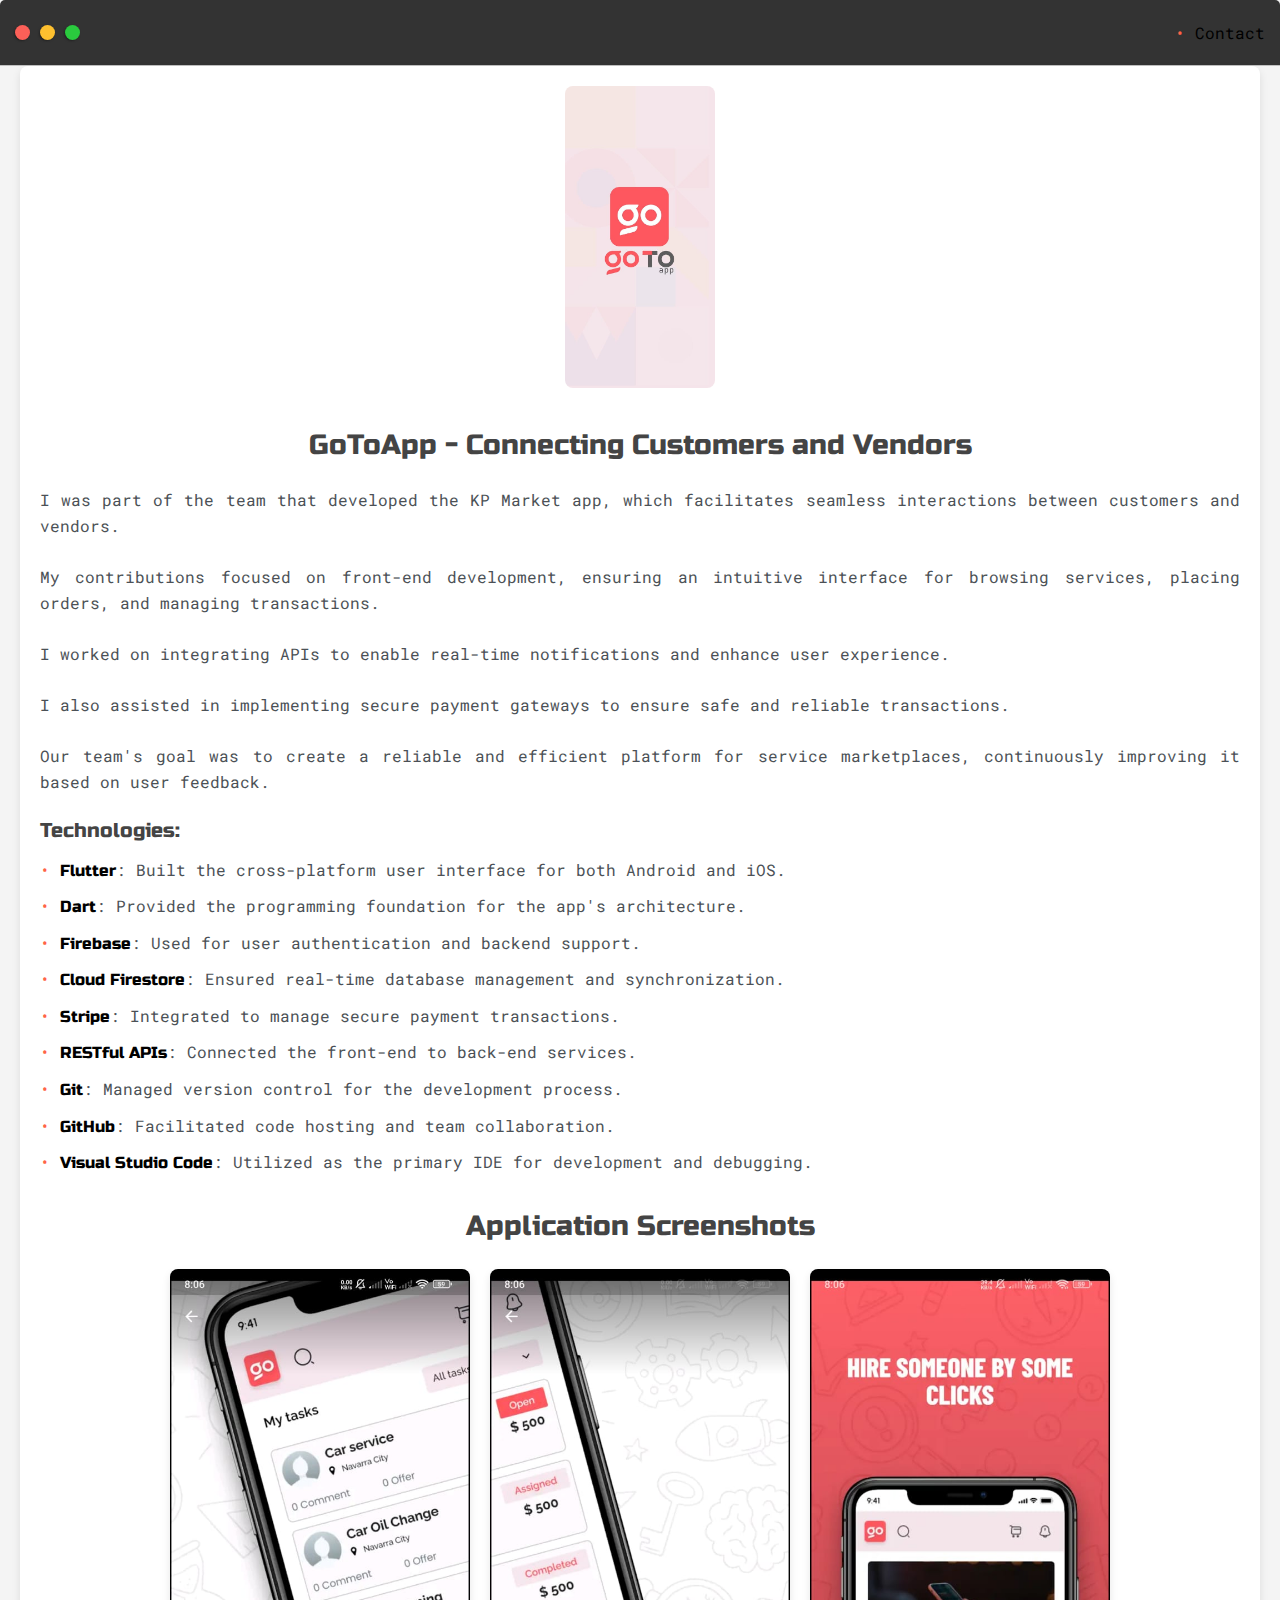
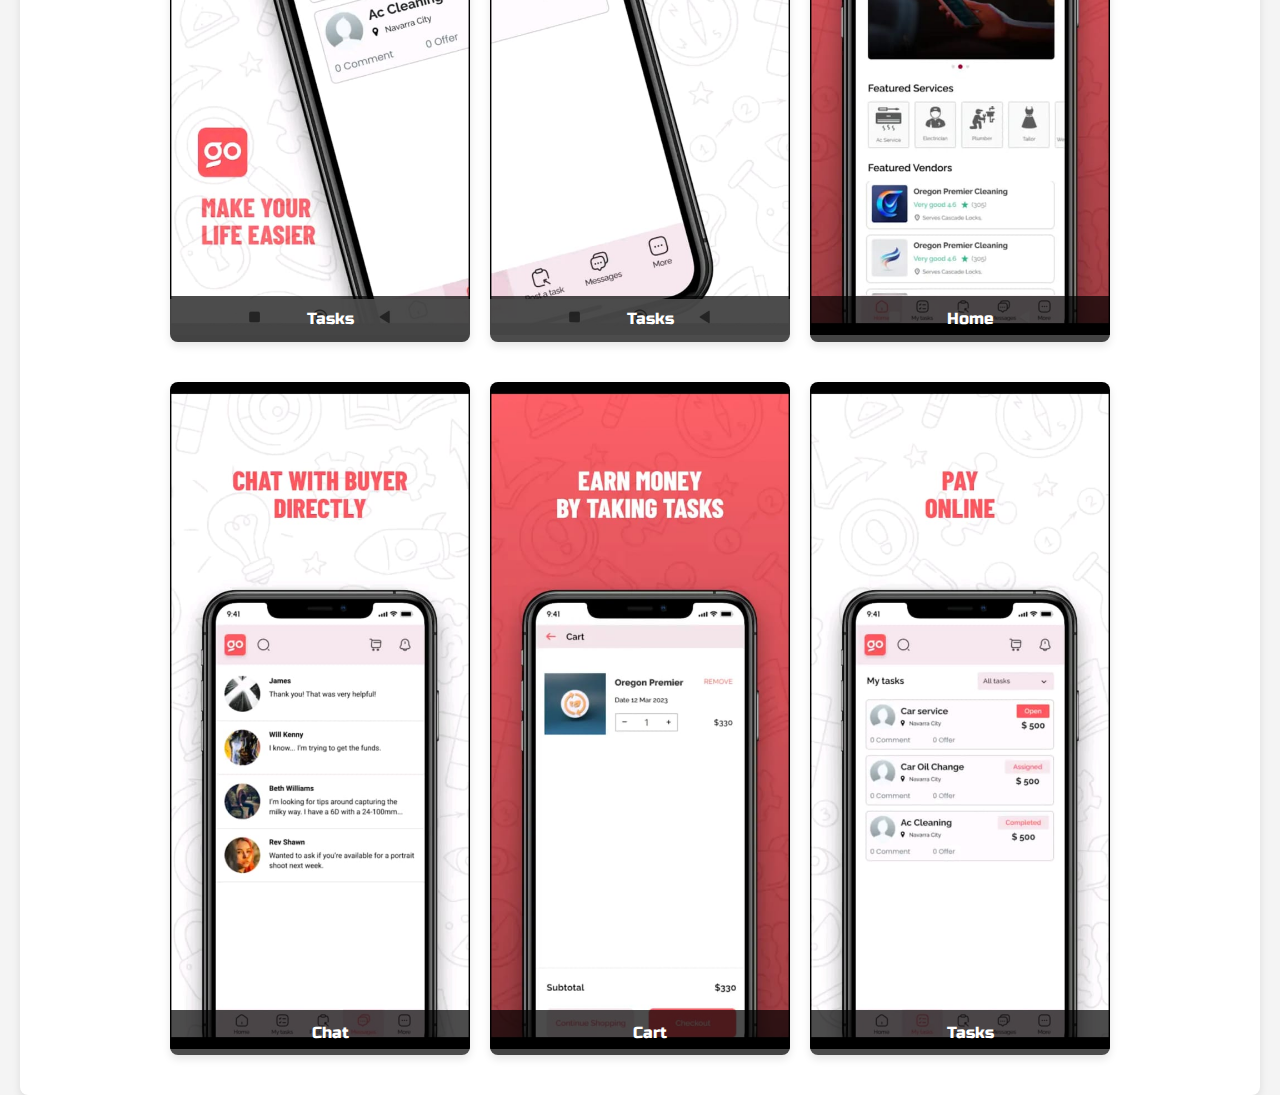
<file: gotoapp.html>
<!DOCTYPE html>
<html>
<head>
    <title>GoToApp</title>

    <meta name="viewport" content="width=device-width, initial-scale=1, maximum-scale=1, minimum-scale=1" />

    <link href="https://fonts.googleapis.com/css2?family=Russo+One&display=swap" rel="stylesheet">
    <link href="https://fonts.googleapis.com/css2?family=Roboto+Mono:wght@500&display=swap" rel="stylesheet">
    <link rel="stylesheet" type="text/css" href="default.css">

    <style type="text/css">
        body {
            font-family: 'Roboto Mono', monospace;
            margin: 0;
            padding: 0;
            background-color: #f4f4f4;
            color: #333;
            line-height: 1.6;
        }

        .nav-wrapper {
            background-color: #333;
            color: #fff;
            padding: 10px 0;
            text-align: center;
        }

        .nav-wrapper a {
            color: #fff;
            text-decoration: none;
        }

        #navigation {
            list-style-type: none;
            padding: 0;
            margin: 0;
            display: inline-block;
        }

        #navigation li {
            display: inline;
            margin: 0 15px;
        }

        .main-container {
            padding: 20px;
            max-width: 1200px;
            margin: 0 auto;
            background-color: #ffffff;
            border-radius: 8px;
            box-shadow: 0 4px 8px rgba(0, 0, 0, 0.1);
        }

        .img-container {
            text-align: center;
            margin-bottom: 20px;
        }

        .img-container img {
            width: 150px; /* Adjust the size of the logo */
            height: auto;
            border-radius: 8px;
        }

        .gallery {
            display: flex;
            flex-wrap: wrap;
            gap: 20px;
            justify-content: center;
        }

        .gallery-item {
            background-color: #fff;
            border-radius: 8px;
            overflow: hidden;
            box-shadow: 0 4px 8px rgba(0, 0, 0, 0.1);
            width: calc(50% - 20px);
            max-width: 300px;
            position: relative;
            margin-bottom: 20px;
            transition: transform 0.2s ease-in-out;
        }

        .gallery-item img {
            width: 100%;
            height: auto;
        }

        .gallery-item h5 {
            position: absolute;
            bottom: 0;
            left: 0;
            width: 100%;
            background: rgba(0, 0, 0, 0.7);
            color: #fff;
            padding: 10px;
            font-size: 16px;
            text-align: center;
            margin: 0;
        }

        .gallery-item:hover {
            transform: scale(1.05);
            box-shadow: 0 6px 12px rgba(0, 0, 0, 0.2);
        }

        @media (max-width: 768px) {
            .gallery-item {
                width: 100%;
            }
        }

        /* Additional styling for improved layout */
        .gallery-item:nth-child(odd) {
            background-color: #e0e0e0;
        }

        /* Typography improvements */
        h3 {
            font-family: 'Russo One', sans-serif;
            color: #444;
            text-align: center;
            margin-bottom: 20px;
        }

        h5 {
            font-family: 'Russo One', sans-serif;
            color: #444;
            margin: 10px 0;
        }

        p {
            font-size: 16px;
            margin-bottom: 20px;
            text-align: justify;
        }

        ul {
            margin: 0;
            padding: 0;
            list-style-type: none;
        }

        ul li {
            margin-bottom: 10px;
            padding-left: 20px;
            position: relative;
            font-size: 16px;
        }

        ul li:before {
            content: '•';
            position: absolute;
            left: 0;
            color: #ff6347;
        }

    </style>

</head>
<body>
    <div class="nav-wrapper">
        <a href="index.html">
            <div class="dots-wrapper">
                <div id="dot-1" class="browser-dot"></div>
                <div id="dot-2" class="browser-dot"></div>
                <div id="dot-3" class="browser-dot"></div>
            </div>
        </a>

        <ul id="navigation">
            <li><a href="index.html#contact">Contact</a></li>
        </ul>
    </div>

    <div class="main-container">
        <div class="img-container">
            <img src="images/gotoapp/0.jpg" alt="GoToApp Logo">
        </div>

        <h3>GoToApp - Connecting Customers and Vendors</h3>

        <p>I was part of the team that developed the KP Market app, which facilitates seamless interactions between customers and vendors.
            <br><br>
            My contributions focused on front-end development, ensuring an intuitive interface for browsing services, placing orders, and managing transactions.
            <br><br>
            I worked on integrating APIs to enable real-time notifications and enhance user experience.
            <br><br>
            I also assisted in implementing secure payment gateways to ensure safe and reliable transactions.
            <br><br>
            Our team's goal was to create a reliable and efficient platform for service marketplaces, continuously improving it based on user feedback.</p>

        <h5>Technologies:</h5>
        <ul>
            <li><strong>Flutter</strong>: Built the cross-platform user interface for both Android and iOS.</li>
            <li><strong>Dart</strong>: Provided the programming foundation for the app's architecture.</li>
            <li><strong>Firebase</strong>: Used for user authentication and backend support.</li>
            <li><strong>Cloud Firestore</strong>: Ensured real-time database management and synchronization.</li>
            <li><strong>Stripe</strong>: Integrated to manage secure payment transactions.</li>
            <li><strong>RESTful APIs</strong>: Connected the front-end to back-end services.</li>
            <li><strong>Git</strong>: Managed version control for the development process.</li>
            <li><strong>GitHub</strong>: Facilitated code hosting and team collaboration.</li>
            <li><strong>Visual Studio Code</strong>: Utilized as the primary IDE for development and debugging.</li>
        </ul>

        <h3>Application Screenshots</h3>
        <div class="gallery">
            <div class="gallery-item">
                <img src="images/gotoapp/1.jpg" alt="Tasks">
                <h5>Tasks</h5>
            </div>
            <div class="gallery-item">
                <img src="images/gotoapp/2.jpg" alt="Tasks">
                <h5>Tasks</h5>
            </div>
            <div class="gallery-item">
                <img src="images/gotoapp/3.jpg" alt="Home">
                <h5>Home</h5>
            </div>
            <div class="gallery-item">
                <img src="images/gotoapp/4.jpg" alt="Chat">
                <h5>Chat</h5>
            </div>
            <div class="gallery-item">
                <img src="images/gotoapp/5.jpg" alt="Cart">
                <h5>Cart</h5>
            </div>
            <div class="gallery-item">
                <img src="images/gotoapp/6.jpg" alt="Tasks">
                <h5>Tasks</h5>
            </div>
        </div>
    </div>
</body>
</html>
</file>
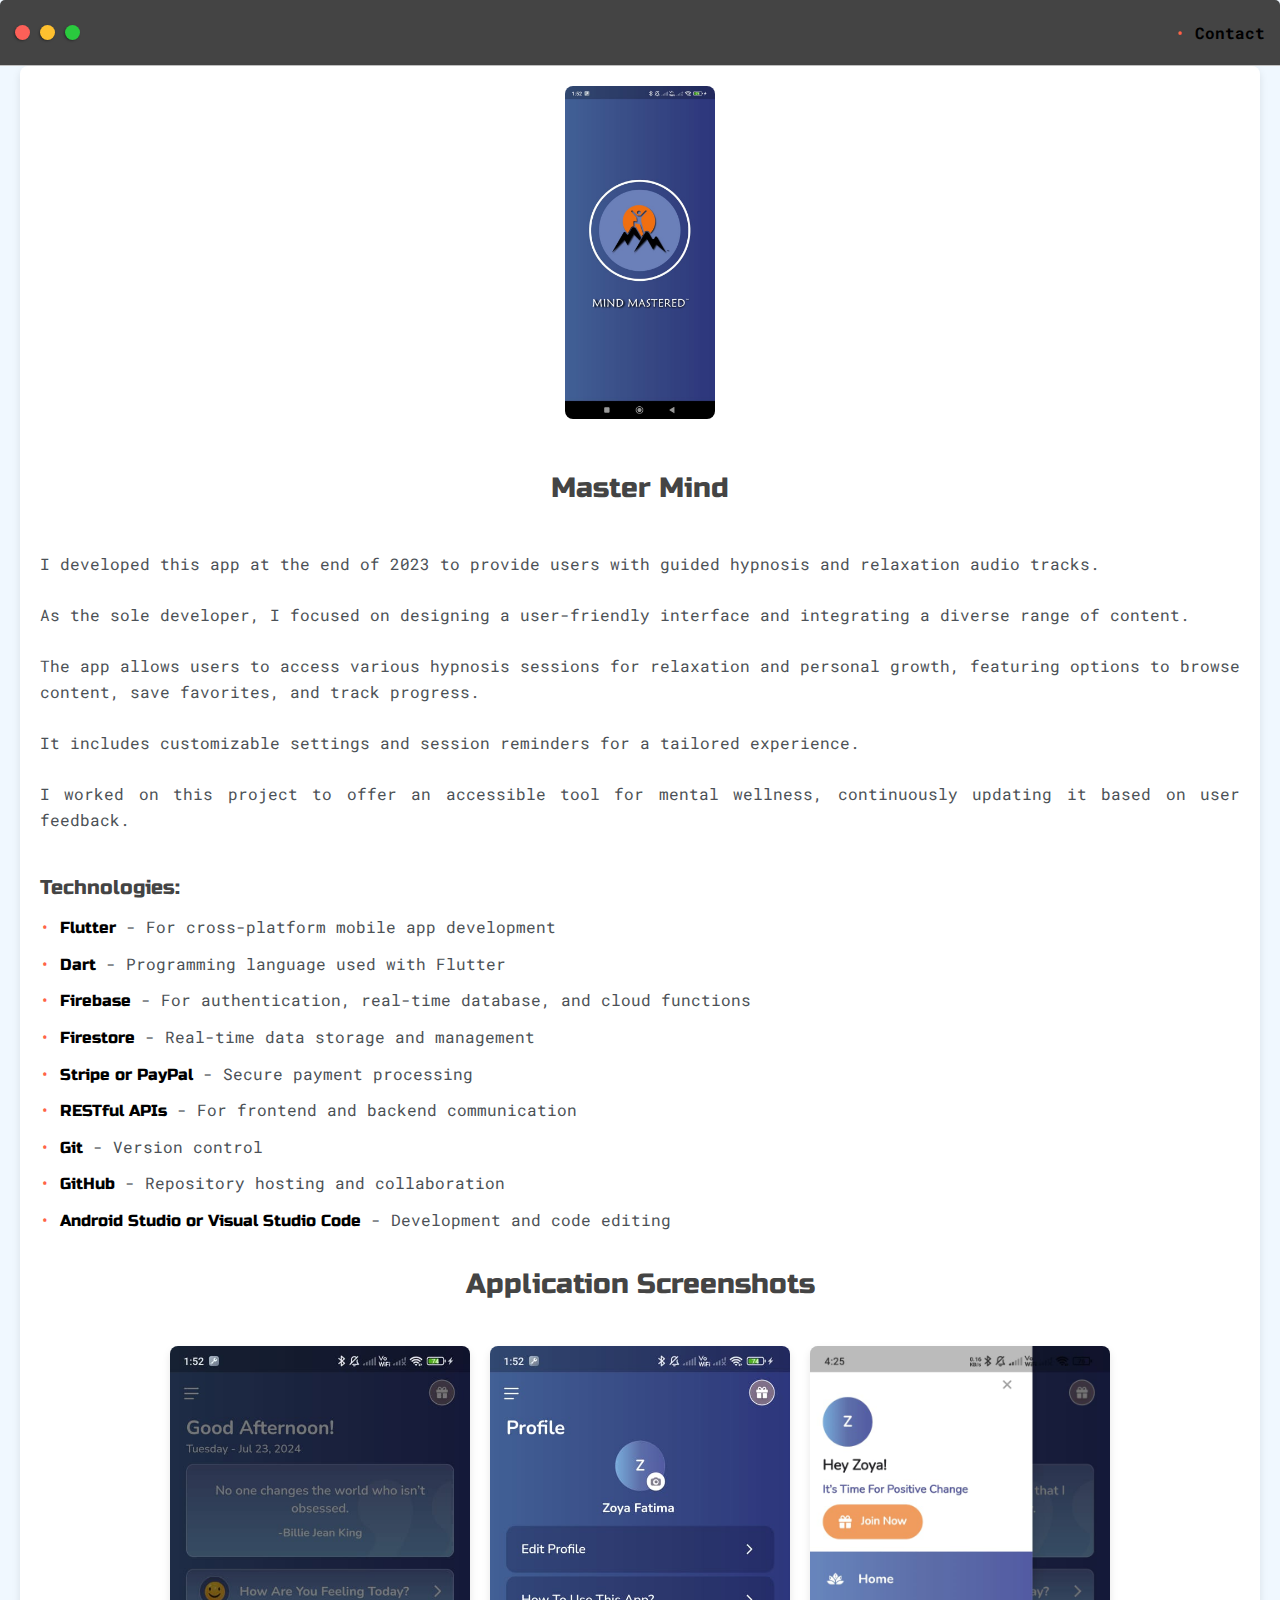
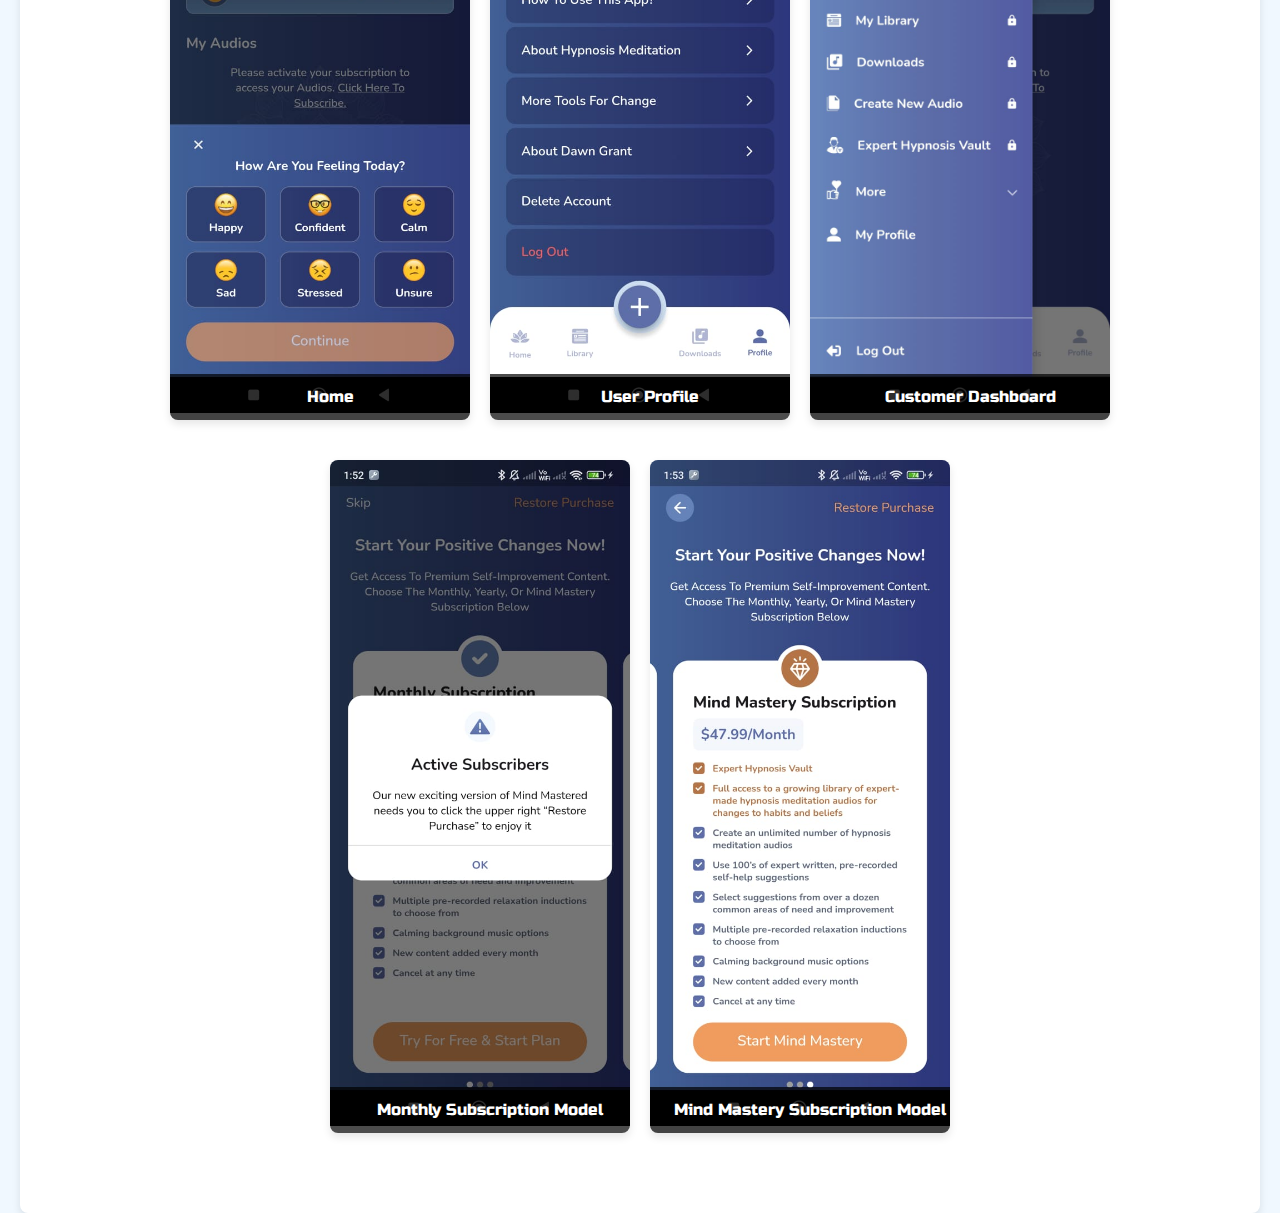
<file: mastermind.html>
<!DOCTYPE html>
<html>
<head>
    <title>Master Mind</title>

    <meta name="viewport" content="width=device-width, initial-scale=1, maximum-scale=1, minimum-scale=1" />

    <link href="https://fonts.googleapis.com/css2?family=Russo+One&display=swap" rel="stylesheet">
    <link href="https://fonts.googleapis.com/css2?family=Roboto+Mono:wght@500&display=swap" rel="stylesheet">
    <link rel="stylesheet" type="text/css" href="default.css">

    <style type="text/css">
        body {
            font-family: 'Roboto Mono', monospace;
            margin: 0;
            padding: 0;
            background-color: #f0f8ff;
            color: #333;
            line-height: 1.6;
        }

        .nav-wrapper {
            background-color: #444;
            color: #fff;
            padding: 10px 0;
            text-align: center;
        }

        .nav-wrapper a {
            color: #fff;
            text-decoration: none;
            font-weight: bold;
        }

        #navigation {
            list-style-type: none;
            padding: 0;
            margin: 0;
            display: inline-block;
        }

        #navigation li {
            display: inline;
            margin: 0 15px;
        }

        .main-container {
            padding: 20px;
            max-width: 1200px;
            margin: 0 auto;
            background-color: #ffffff;
            border-radius: 8px;
            box-shadow: 0 4px 8px rgba(0, 0, 0, 0.1);
        }

        .img-container {
            text-align: center;
            margin-bottom: 40px;
        }

        .img-container img {
            width: 150px; /* Adjust the size of the logo */
            height: auto;
            border-radius: 8px;
        }

        .showcase {
            display: flex;
            flex-wrap: wrap;
            gap: 20px;
            justify-content: center;
            margin-bottom: 40px;
        }

        .showcase-item {
            background-color: #fff;
            border-radius: 8px;
            overflow: hidden;
            box-shadow: 0 4px 8px rgba(0, 0, 0, 0.1);
            width: calc(50% - 20px);
            max-width: 300px;
            position: relative;
            margin-bottom: 20px;
            transition: transform 0.2s ease-in-out;
        }

        .showcase-item img {
            width: 100%;
            height: auto;
        }

        .showcase-item h5 {
            position: absolute;
            bottom: 0;
            left: 0;
            width: 100%;
            background: rgba(0, 0, 0, 0.7);
            color: #fff;
            padding: 10px;
            font-size: 16px;
            text-align: center;
            margin: 0;
        }

        .showcase-item:hover {
            transform: scale(1.05);
            box-shadow: 0 6px 12px rgba(0, 0, 0, 0.2);
        }

        @media (max-width: 768px) {
            .showcase-item {
                width: 100%;
            }
        }

        /* Additional styling for improved layout */
        .showcase-item:nth-child(odd) {
            background-color: #e0e0e0;
        }

        /* Typography improvements */
        h3 {
            font-family: 'Russo One', sans-serif;
            color: #444;
            text-align: center;
            margin-bottom: 40px;
        }

        h5 {
            font-family: 'Russo One', sans-serif;
            color: #444;
            margin: 10px 0;
        }

        p {
            font-size: 16px;
            margin-bottom: 40px;
            text-align: justify;
        }

        ul {
            margin: 0;
            padding: 0;
            list-style-type: none;
        }

        ul li {
            margin-bottom: 10px;
            padding-left: 20px;
            position: relative;
            font-size: 16px;
        }

        ul li:before {
            content: '•';
            position: absolute;
            left: 0;
            color: #ff6347;
        }

    </style>

</head>
<body>
    <div class="nav-wrapper">
        <a href="index.html">
            <div class="dots-wrapper">
                <div id="dot-1" class="browser-dot"></div>
                <div id="dot-2" class="browser-dot"></div>
                <div id="dot-3" class="browser-dot"></div>
            </div>
        </a>

        <ul id="navigation">
            <li><a href="index.html#contact">Contact</a></li>
        </ul>
    </div>

    <div class="main-container">
        <div class="img-container">

            <img src="images/mastermind/logo.jpg" alt="Master Mind Logo">
        </div>

        <h3>Master Mind</h3>

        <p>I developed this app at the end of 2023 to provide users with guided hypnosis and relaxation audio tracks.
        <br><br>
        As the sole developer, I focused on designing a user-friendly interface and integrating a diverse range of content.
        <br><br>
        The app allows users to access various hypnosis sessions for relaxation and personal growth, featuring options to browse content, save favorites, and track progress.
        <br><br>
        It includes customizable settings and session reminders for a tailored experience.
        <br><br>
        I worked on this project to offer an accessible tool for mental wellness, continuously updating it based on user feedback.</p>

        <h5>Technologies:</h5>
        <ul>
            <li><strong>Flutter</strong> - For cross-platform mobile app development</li>
            <li><strong>Dart</strong> - Programming language used with Flutter</li>
            <li><strong>Firebase</strong> - For authentication, real-time database, and cloud functions</li>
            <li><strong>Firestore</strong> - Real-time data storage and management</li>
            <li><strong>Stripe or PayPal</strong> - Secure payment processing</li>
            <li><strong>RESTful APIs</strong> - For frontend and backend communication</li>
            <li><strong>Git</strong> - Version control</li>
            <li><strong>GitHub</strong> - Repository hosting and collaboration</li>
            <li><strong>Android Studio or Visual Studio Code</strong> - Development and code editing</li>
        </ul>

        <h3>Application Screenshots</h3>
        <div class="showcase">
            <div class="showcase-item">
                <img src="images/mastermind/home.jpg" alt="Home">
                <h5>Home</h5>
            </div>
            <div class="showcase-item">
                <img src="images/mastermind/profile.jpg" alt="User Profile">
                <h5>User Profile</h5>
            </div>
            <div class="showcase-item">
                <img src="images/mastermind/menu.jpg" alt="Customer Dashboard">
                <h5>Customer Dashboard</h5>
            </div>
            <div class="showcase-item">
                <img src="images/mastermind/monthly_subscription.jpg" alt="Monthly Subscription Model">
                <h5>Monthly Subscription Model</h5>
            </div>
            <div class="showcase-item">
                <img src="images/mastermind/minmastry_subsc.jpg" alt="Mind Mastery Subscription Model">
                <h5>Mind Mastery Subscription Model</h5>
            </div>
        </div>
    </div>
</body>
</html>
</file>
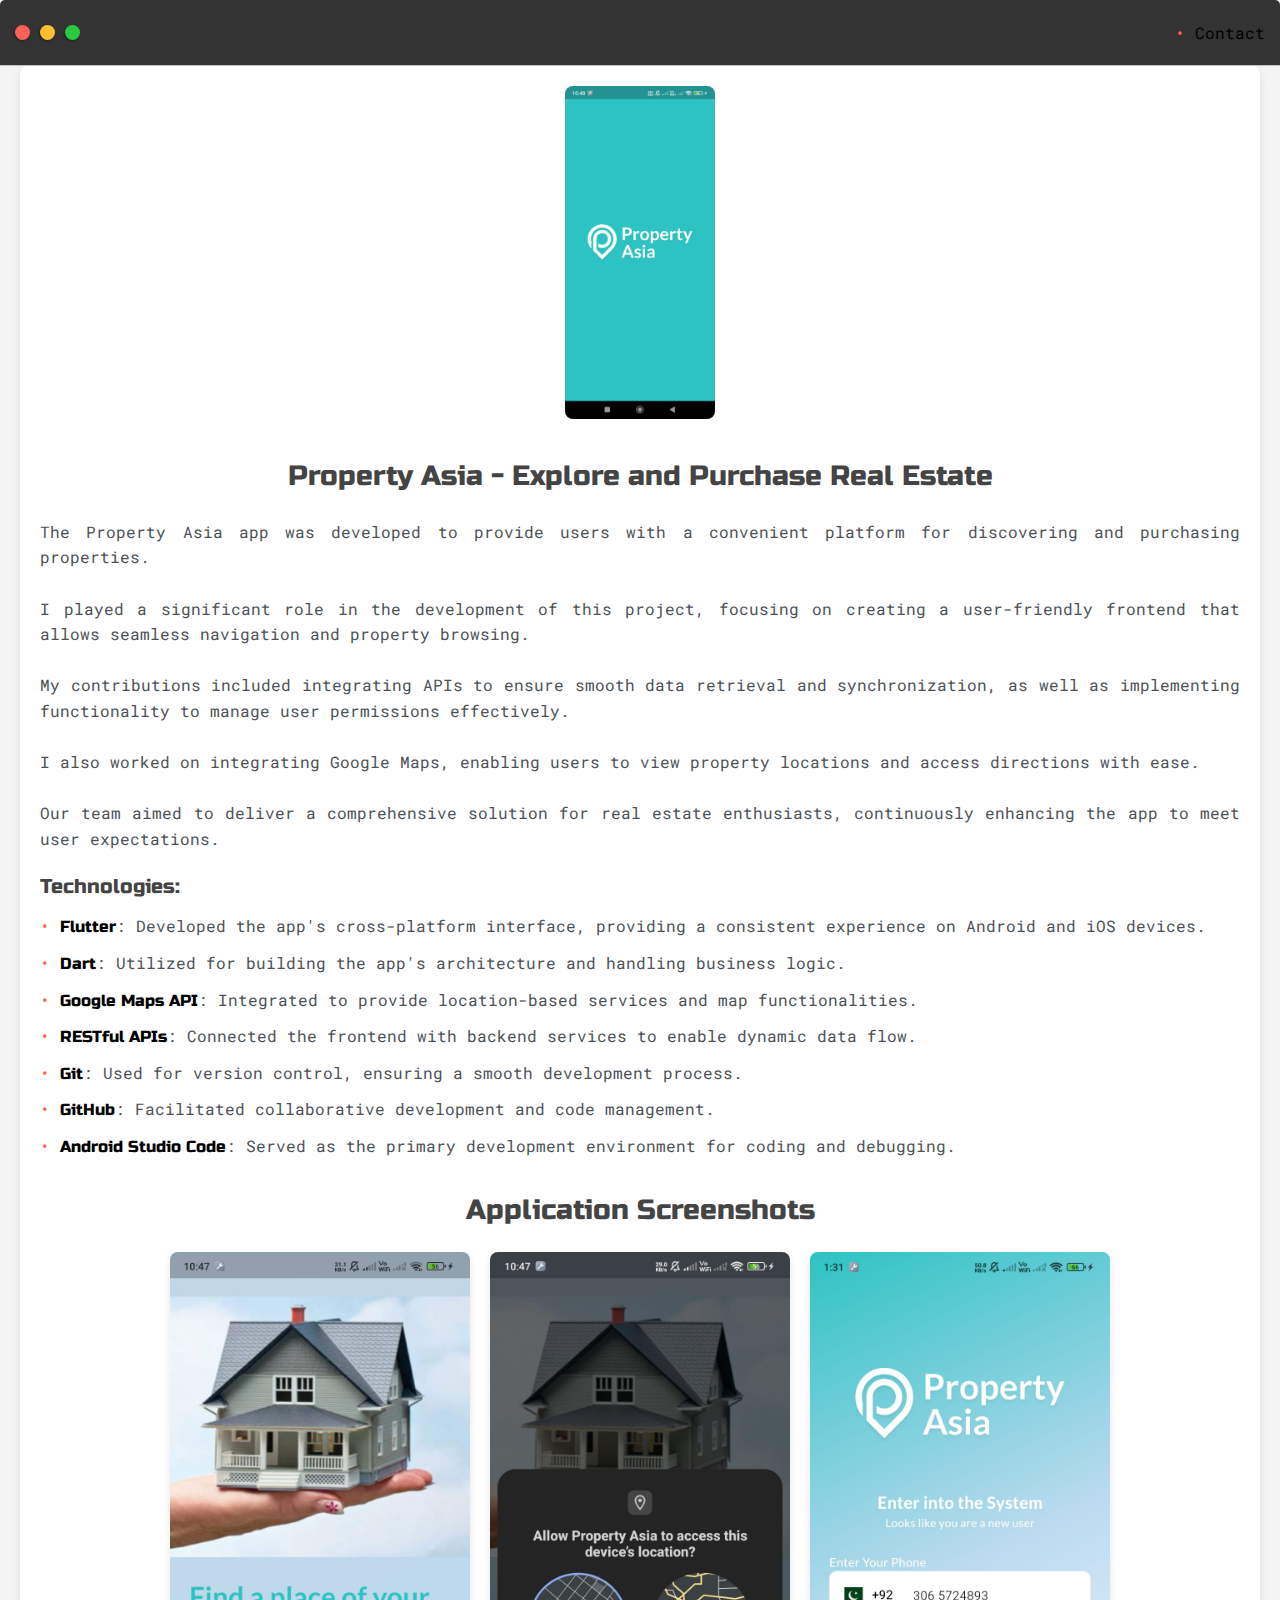
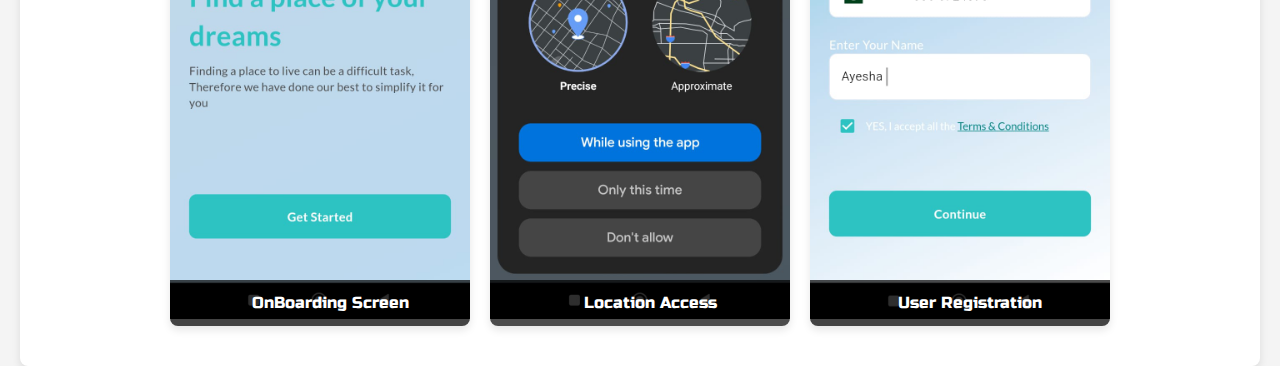
<file: propertyasia.html>
<!DOCTYPE html>
<html>
<head>
    <title>Property Asia</title>

    <meta name="viewport" content="width=device-width, initial-scale=1, maximum-scale=1, minimum-scale=1" />

    <link href="https://fonts.googleapis.com/css2?family=Russo+One&display=swap" rel="stylesheet">
    <link href="https://fonts.googleapis.com/css2?family=Roboto+Mono:wght@500&display=swap" rel="stylesheet">
    <link rel="stylesheet" type="text/css" href="default.css">

    <style type="text/css">
        body {
            font-family: 'Roboto Mono', monospace;
            margin: 0;
            padding: 0;
            background-color: #f4f4f4;
            color: #333;
            line-height: 1.6;
        }

        .nav-wrapper {
            background-color: #333;
            color: #fff;
            padding: 10px 0;
            text-align: center;
        }

        .nav-wrapper a {
            color: #fff;
            text-decoration: none;
        }

        #navigation {
            list-style-type: none;
            padding: 0;
            margin: 0;
            display: inline-block;
        }

        #navigation li {
            display: inline;
            margin: 0 15px;
        }

        .main-container {
            padding: 20px;
            max-width: 1200px;
            margin: 0 auto;
            background-color: #ffffff;
            border-radius: 8px;
            box-shadow: 0 4px 8px rgba(0, 0, 0, 0.1);
        }

        .img-container {
            text-align: center;
            margin-bottom: 20px;
        }

        .img-container img {
            width: 150px; /* Adjust the size of the logo */
            height: auto;
            border-radius: 8px;
        }

        .gallery {
            display: flex;
            flex-wrap: wrap;
            gap: 20px;
            justify-content: center;
        }

        .gallery-item {
            background-color: #fff;
            border-radius: 8px;
            overflow: hidden;
            box-shadow: 0 4px 8px rgba(0, 0, 0, 0.1);
            width: calc(50% - 20px);
            max-width: 300px;
            position: relative;
            margin-bottom: 20px;
            transition: transform 0.2s ease-in-out;
        }

        .gallery-item img {
            width: 100%;
            height: auto;
        }

        .gallery-item h5 {
            position: absolute;
            bottom: 0;
            left: 0;
            width: 100%;
            background: rgba(0, 0, 0, 0.7);
            color: #fff;
            padding: 10px;
            font-size: 16px;
            text-align: center;
            margin: 0;
        }

        .gallery-item:hover {
            transform: scale(1.05);
            box-shadow: 0 6px 12px rgba(0, 0, 0, 0.2);
        }

        @media (max-width: 768px) {
            .gallery-item {
                width: 100%;
            }
        }

        /* Additional styling for improved layout */
        .gallery-item:nth-child(odd) {
            background-color: #e0e0e0;
        }

        /* Typography improvements */
        h3 {
            font-family: 'Russo One', sans-serif;
            color: #444;
            text-align: center;
            margin-bottom: 20px;
        }

        h5 {
            font-family: 'Russo One', sans-serif;
            color: #444;
            margin: 10px 0;
        }

        p {
            font-size: 16px;
            margin-bottom: 20px;
            text-align: justify;
        }

        ul {
            margin: 0;
            padding: 0;
            list-style-type: none;
        }

        ul li {
            margin-bottom: 10px;
            padding-left: 20px;
            position: relative;
            font-size: 16px;
        }

        ul li:before {
            content: '•';
            position: absolute;
            left: 0;
            color: #ff6347;
        }

    </style>

</head>
<body>
    <div class="nav-wrapper">
        <a href="index.html">
            <div class="dots-wrapper">
                <div id="dot-1" class="browser-dot"></div>
                <div id="dot-2" class="browser-dot"></div>
                <div id="dot-3" class="browser-dot"></div>
            </div>
        </a>

        <ul id="navigation">
            <li><a href="index.html#contact">Contact</a></li>
        </ul>
    </div>

    <div class="main-container">
        <div class="img-container">
            <img src="images\propertyasia\01.jpg" alt="GoToApp Logo">
        </div>

        <h3>Property Asia - Explore and Purchase Real Estate</h3>

<p>The Property Asia app was developed to provide users with a convenient platform for discovering and purchasing properties.
    <br><br>
    I played a significant role in the development of this project, focusing on creating a user-friendly frontend that allows seamless navigation and property browsing.
    <br><br>
    My contributions included integrating APIs to ensure smooth data retrieval and synchronization, as well as implementing functionality to manage user permissions effectively.
    <br><br>
    I also worked on integrating Google Maps, enabling users to view property locations and access directions with ease.
    <br><br>
    Our team aimed to deliver a comprehensive solution for real estate enthusiasts, continuously enhancing the app to meet user expectations.</p>

<h5>Technologies:</h5>
<ul>
    <li><strong>Flutter</strong>: Developed the app's cross-platform interface, providing a consistent experience on Android and iOS devices.</li>
    <li><strong>Dart</strong>: Utilized for building the app's architecture and handling business logic.</li>
    <li><strong>Google Maps API</strong>: Integrated to provide location-based services and map functionalities.</li>
    <li><strong>RESTful APIs</strong>: Connected the frontend with backend services to enable dynamic data flow.</li>
    <li><strong>Git</strong>: Used for version control, ensuring a smooth development process.</li>
    <li><strong>GitHub</strong>: Facilitated collaborative development and code management.</li>
    <li><strong>Android Studio Code</strong>: Served as the primary development environment for coding and debugging.</li>
</ul>

        <h3>Application Screenshots</h3>
        <div class="gallery">
            <div class="gallery-item">
                <img src="images\propertyasia\2.jpg" alt="OnBoarding Screen">
                <h5>OnBoarding Screen</h5>
            </div>
            <div class="gallery-item">
                <img src="images\propertyasia\3.jpg" alt="Location Access">
                <h5>Location Access</h5>
            </div>
            <div class="gallery-item">
                <img src="images\propertyasia\4.jpg" alt="User Registration">
                <h5>User Registration</h5>
            </div>
        </div>
    </div>
</body>
</html>
</file>
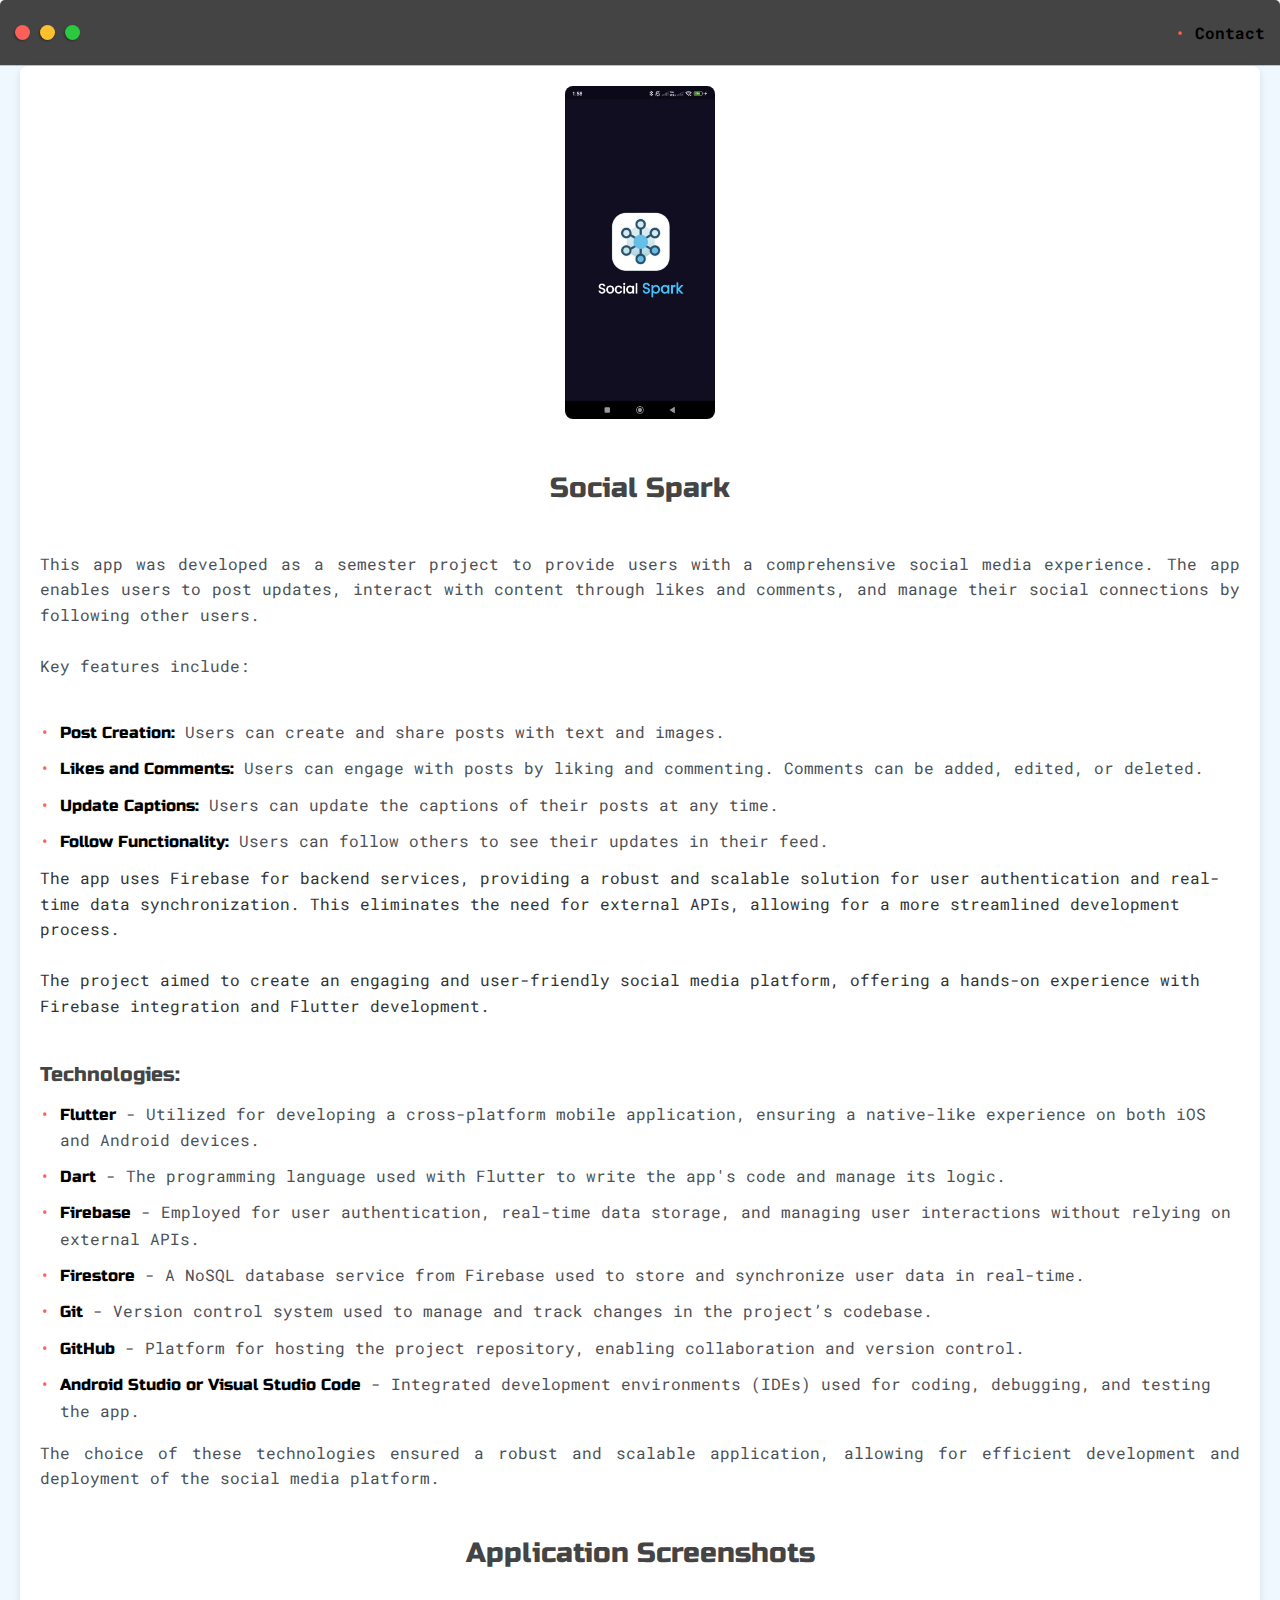
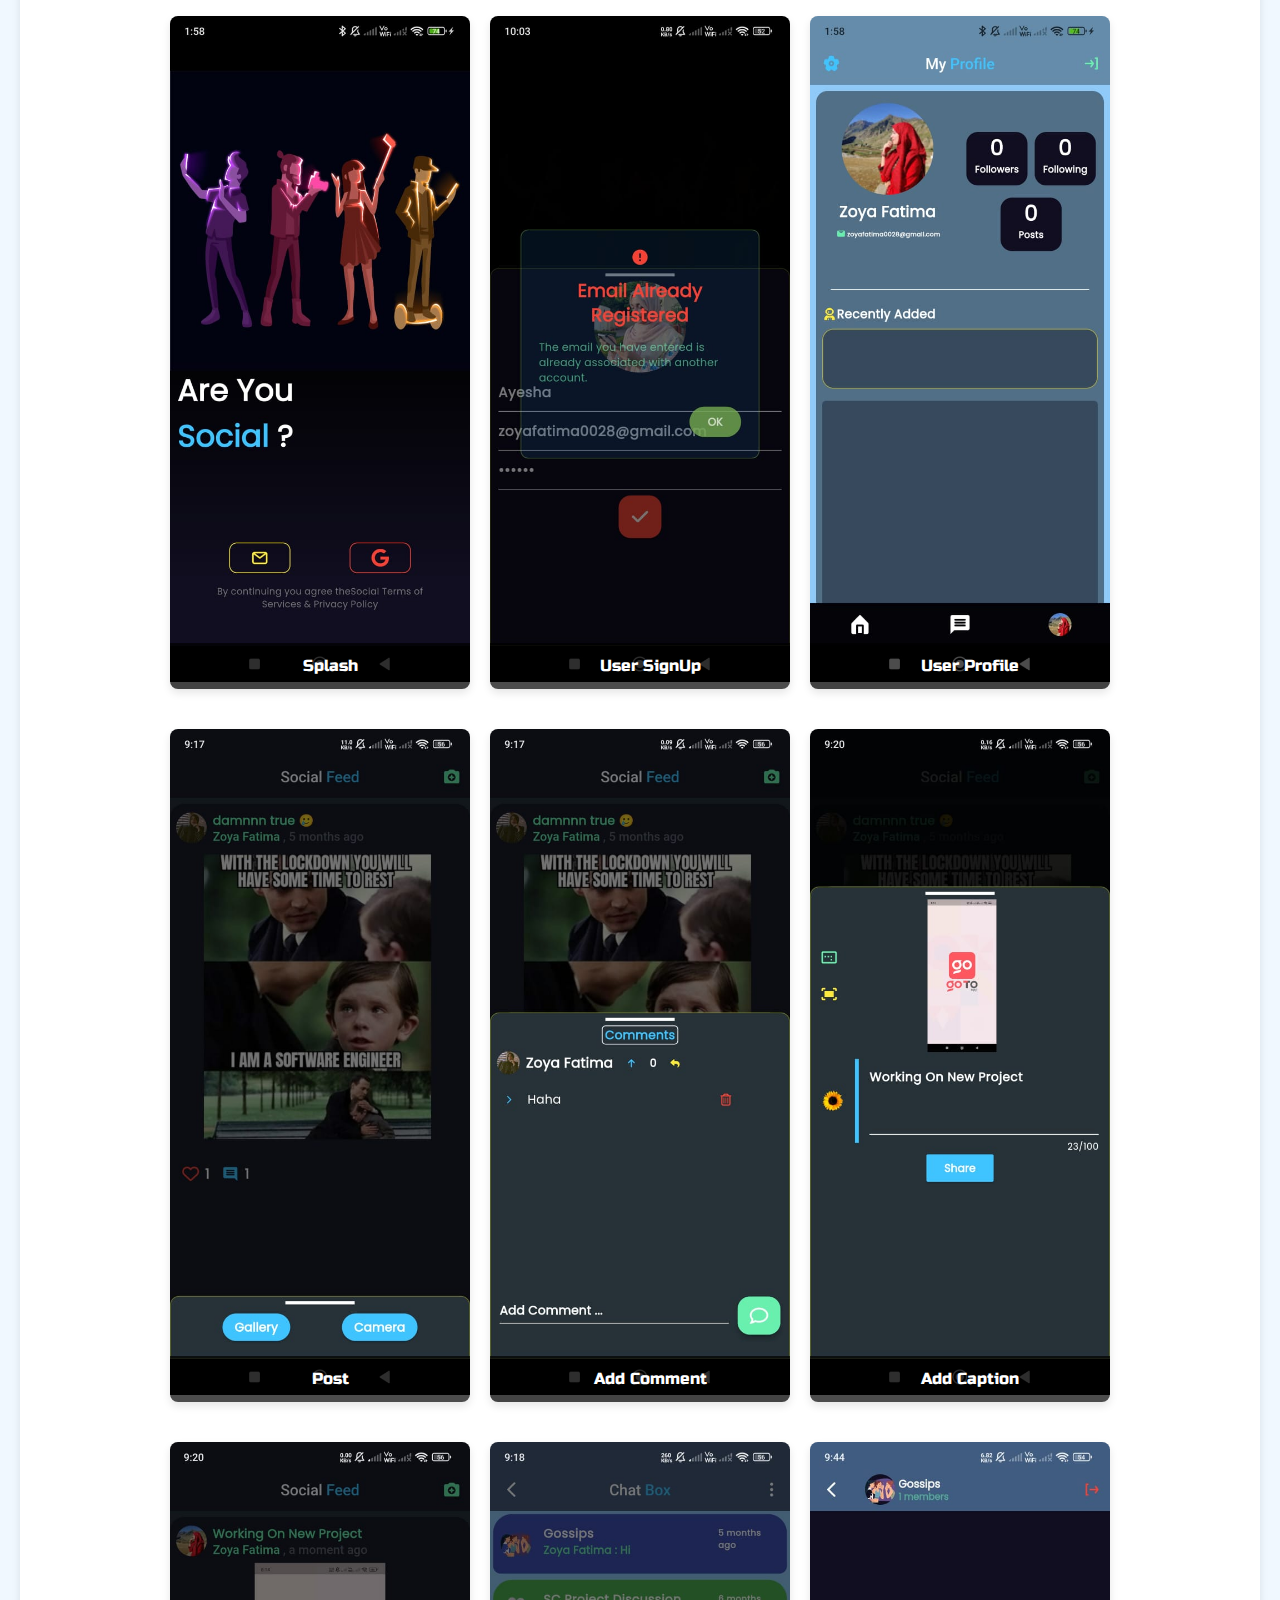
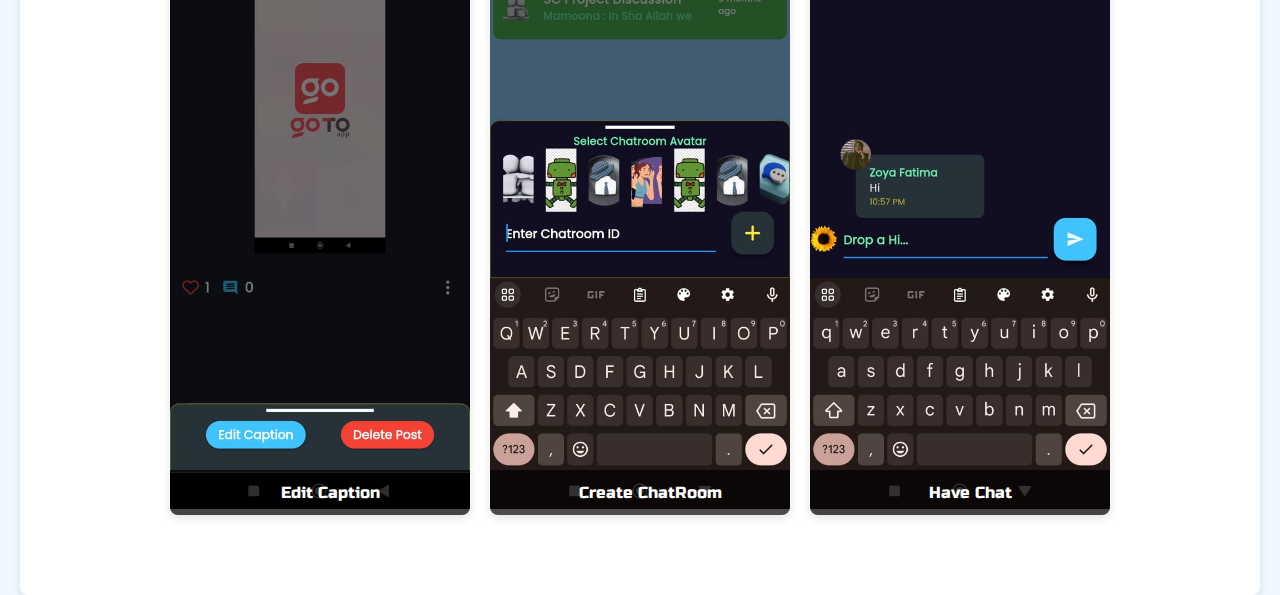
<file: socialspark.html>
<!DOCTYPE html>
<html>
<head>
    <title>Social Spark</title>

    <meta name="viewport" content="width=device-width, initial-scale=1, maximum-scale=1, minimum-scale=1" />

    <link href="https://fonts.googleapis.com/css2?family=Russo+One&display=swap" rel="stylesheet">
    <link href="https://fonts.googleapis.com/css2?family=Roboto+Mono:wght@500&display=swap" rel="stylesheet">
    <link rel="stylesheet" type="text/css" href="default.css">

    <style type="text/css">
        body {
            font-family: 'Roboto Mono', monospace;
            margin: 0;
            padding: 0;
            background-color: #f0f8ff;
            color: #333;
            line-height: 1.6;
        }

        .nav-wrapper {
            background-color: #444;
            color: #fff;
            padding: 10px 0;
            text-align: center;
        }

        .nav-wrapper a {
            color: #fff;
            text-decoration: none;
            font-weight: bold;
        }

        #navigation {
            list-style-type: none;
            padding: 0;
            margin: 0;
            display: inline-block;
        }

        #navigation li {
            display: inline;
            margin: 0 15px;
        }

        .main-container {
            padding: 20px;
            max-width: 1200px;
            margin: 0 auto;
            background-color: #ffffff;
            border-radius: 8px;
            box-shadow: 0 4px 8px rgba(0, 0, 0, 0.1);
        }

        .img-container {
            text-align: center;
            margin-bottom: 40px;
        }

        .img-container img {
            width: 150px; /* Adjust the size of the logo */
            height: auto;
            border-radius: 8px;
        }

        .showcase {
            display: flex;
            flex-wrap: wrap;
            gap: 20px;
            justify-content: center;
            margin-bottom: 40px;
        }

        .showcase-item {
            background-color: #fff;
            border-radius: 8px;
            overflow: hidden;
            box-shadow: 0 4px 8px rgba(0, 0, 0, 0.1);
            width: calc(50% - 20px);
            max-width: 300px;
            position: relative;
            margin-bottom: 20px;
            transition: transform 0.2s ease-in-out;
        }

        .showcase-item img {
            width: 100%;
            height: auto;
        }

        .showcase-item h5 {
            position: absolute;
            bottom: 0;
            left: 0;
            width: 100%;
            background: rgba(0, 0, 0, 0.7);
            color: #fff;
            padding: 10px;
            font-size: 16px;
            text-align: center;
            margin: 0;
        }

        .showcase-item:hover {
            transform: scale(1.05);
            box-shadow: 0 6px 12px rgba(0, 0, 0, 0.2);
        }

        @media (max-width: 768px) {
            .showcase-item {
                width: 100%;
            }
        }

        /* Additional styling for improved layout */
        .showcase-item:nth-child(odd) {
            background-color: #e0e0e0;
        }

        /* Typography improvements */
        h3 {
            font-family: 'Russo One', sans-serif;
            color: #444;
            text-align: center;
            margin-bottom: 40px;
        }

        h5 {
            font-family: 'Russo One', sans-serif;
            color: #444;
            margin: 10px 0;
        }

        p {
            font-size: 16px;
            margin-bottom: 40px;
            text-align: justify;
        }

        ul {
            margin: 0;
            padding: 0;
            list-style-type: none;
        }

        ul li {
            margin-bottom: 10px;
            padding-left: 20px;
            position: relative;
            font-size: 16px;
        }

        ul li:before {
            content: '•';
            position: absolute;
            left: 0;
            color: #ff6347;
        }

    </style>

</head>
<body>
    <div class="nav-wrapper">
        <a href="index.html">
            <div class="dots-wrapper">
                <div id="dot-1" class="browser-dot"></div>
                <div id="dot-2" class="browser-dot"></div>
                <div id="dot-3" class="browser-dot"></div>
            </div>
        </a>

        <ul id="navigation">
            <li><a href="index.html#contact">Contact</a></li>
        </ul>
    </div>

    <div class="main-container">
        <div class="img-container">
            <img src="images\socialspark\0.jpg" alt="Master Mind Logo">
        </div>

        <h3>Social Spark</h3>

        <p>This app was developed as a semester project to provide users with a comprehensive social media experience. The app enables users to post updates, interact with content through likes and comments, and manage their social connections by following other users.
            <br><br>
            Key features include:
            <ul>
                <li><strong>Post Creation:</strong> Users can create and share posts with text and images.</li>
                <li><strong>Likes and Comments:</strong> Users can engage with posts by liking and commenting. Comments can be added, edited, or deleted.</li>
                <li><strong>Update Captions:</strong> Users can update the captions of their posts at any time.</li>
                <li><strong>Follow Functionality:</strong> Users can follow others to see their updates in their feed.</li>
            </ul>
            The app uses Firebase for backend services, providing a robust and scalable solution for user authentication and real-time data synchronization. This eliminates the need for external APIs, allowing for a more streamlined development process.
            <br><br>
            The project aimed to create an engaging and user-friendly social media platform, offering a hands-on experience with Firebase integration and Flutter development.</p>

            <h5>Technologies:</h5>
            <ul>
                <li><strong>Flutter</strong> - Utilized for developing a cross-platform mobile application, ensuring a native-like experience on both iOS and Android devices.</li>
                <li><strong>Dart</strong> - The programming language used with Flutter to write the app's code and manage its logic.</li>
                <li><strong>Firebase</strong> - Employed for user authentication, real-time data storage, and managing user interactions without relying on external APIs.</li>
                <li><strong>Firestore</strong> - A NoSQL database service from Firebase used to store and synchronize user data in real-time.</li>
                <li><strong>Git</strong> - Version control system used to manage and track changes in the project’s codebase.</li>
                <li><strong>GitHub</strong> - Platform for hosting the project repository, enabling collaboration and version control.</li>
                <li><strong>Android Studio or Visual Studio Code</strong> - Integrated development environments (IDEs) used for coding, debugging, and testing the app.</li>
            </ul>
            <p>The choice of these technologies ensured a robust and scalable application, allowing for efficient development and deployment of the social media platform.</p>


            <h3>Application Screenshots</h3>
            <div class="showcase">
                <div class="showcase-item">
                    <img src="images\socialspark\1.jpg" alt="Home Feed">
                    <h5>Splash</h5>
                </div>
                <div class="showcase-item">
                    <img src="images\socialspark\2.jpg" alt="User Profile">
                    <h5>User SignUp</h5>
                </div>
                <div class="showcase-item">
                    <img src="images\socialspark\3.jpg" alt="Post Creation">
                    <h5>User Profile</h5>
                </div>
                <div class="showcase-item">
                    <img src="images\socialspark\4.jpg" alt="Like and Comment">
                    <h5>Post</h5>
                </div>
                <div class="showcase-item">
                    <img src="images\socialspark\5.jpg" alt="Edit Caption">
                    <h5>Add Comment</h5>
                </div>
                <div class="showcase-item">
                    <img src="images\socialspark\6.jpg" alt="Follow User">
                    <h5>Add Caption</h5>
                </div>
                <div class="showcase-item">
                    <img src="images\socialspark\7.jpg" alt="Feed Updates">
                    <h5>Edit Caption</h5>
                </div>
                <div class="showcase-item">
                    <img src="images\socialspark\8.jpg" alt="Comment Management">
                    <h5>Create ChatRoom</h5>
                </div>
                <div class="showcase-item">
                    <img src="images\socialspark\9.jpg" alt="Settings">
                    <h5>Have Chat</h5>
                </div>
            </div>

    </div>
</body>
</html>
</file>
<file: default.css>
:root {
    --mainColor: #eaeaea;
    --secondaryColor: #fff;
    --borderColor: #c1c1c1;
    --mainText: black;
    --secondaryText: #4b5156;
    --themeDotBorder: #24292e;
    --previewBg: rgb(251, 249, 243, 0.8);
    --previewShadow: #f0ead6;
    --buttonColor: black;
}

html, body {
    padding: 0;
    margin: 0;
    scroll-behavior: smooth;
}

body * {
    transition: 0.3s;
}

h1, h2, h3, h4, h5, h6, strong {
    color: var(--mainText);
    font-family: 'Russo One', sans-serif;
    font-weight: 500;
}

p, li, span, label, input, textarea {
    color: var(--secondaryText);
    font-family: 'Roboto Mono', monospace;
}

a {
    text-decoration: none;
    color: #17a2b8;
}

ul {
    list-style: none;
}

h1 { font-size: 56px; }
h2 { font-size: 36px; }
h3 { font-size: 28px; }
h4 { font-size: 24px; }
h5 { font-size: 20px; }
h6 { font-size: 16px; }

.s1 {
    background-color: var(--mainColor);
    border-bottom: 1px solid var(--borderColor);
    overflow: auto;
}

.s2 {
    background-color: var(--secondaryColor);
    border-bottom: 1px solid var(--borderColor);
    overflow: auto;
}

.main-container {
    width: 1200px;
    margin: 0 auto;
}

.greeting-wrapper {
    display: grid;
    text-align: center;
    align-content: center;
    min-height: 10em;
}

.intro-wrapper {
    background-color: var(--secondaryColor);
    border: 1px solid var(--borderColor);
    border-radius: 5px 5px 0 0;
    -webkit-box-shadow: -1px 1px 3px -1px rgba(0,0,0,0.75);
    -moz-box-shadow: -1px 1px 3px -1px rgba(0,0,0,0.75);
    box-shadow: -1px 1px 3px -1px rgba(0,0,0,0.75);
    display: grid;
    grid-template-columns: 1fr 1fr;
    grid-template-areas:
        'nav-wrapper nav-wrapper'
        'left-column right-column';
}

.nav-wrapper {
    border-radius: 5px 5px 0 0;
    grid-area: nav-wrapper;
    border-bottom: 1px solid var(--borderColor);
    display: flex;
    justify-content: space-between;
    align-items: center;
    background-color: var(--mainColor);
}

#navigation a {
    color: var(--mainText);
}

#navigation {
    margin: 0;
    padding: 10px;
}

#navigation li {
    display: inline-block;
    margin-right: 5px;
    margin-left: 5px;
}

.dots-wrapper {
    display: flex;
    padding: 10px;
}

#dot-1 {
    background-color: #FC6058;
}

#dot-2 {
    background-color: #FEC02F;
}

#dot-3 {
    background-color: #2ACA3E;
}

.browser-dot {
    background-color: black;
    height: 15px;
    width: 15px;
    border-radius: 50%;
    margin: 5px;
    -webkit-box-shadow: -1px 1px 3px -1px rgba(0,0,0,0.75);
    -moz-box-shadow: -1px 1px 3px -1px rgba(0,0,0,0.75);
    box-shadow: -1px 1px 3px -1px rgba(0,0,0,0.75);
}

.left-column {
    grid-area: left-column;
    padding-top: 50px;
    padding-bottom: 50px;
}

#profile_pic {
    display: block;
    margin: 0 auto;
    height: 200px;
    width: 200px;
    object-fit: cover;
    border: 2px solid var(--borderColor);
}

#theme-options-wrapper {
    display: flex;
    justify-content: center;
}

.theme-dot {
    height: 30px;
    width: 30px;
    background-color: black;
    border-radius: 50%;
    margin: 5px;
    border: 2px solid var(--themeDotBorder);
    -webkit-box-shadow: -1px 1px 3px -1px rgba(0,0,0,0.75);
    -moz-box-shadow: -1px 1px 3px -1px rgba(0,0,0,0.75);
    box-shadow: -1px 1px 3px -1px rgba(0,0,0,0.75);
    cursor: pointer;
}

.theme-dot:hover {
    border-width: 5px;
}

#light-mode {
    background-color: #fff;
}

#blue-mode {
    background-color: #192734;
}

#green-mode {
    background-color: #78866b;
}

#purple-mode {
    background-color: #7E4C74;
}

#settings-note {
    font-size: 12px;
    font-style: italic;
    text-align: center;
}

.right-column {
    grid-area: right-column;
    display: grid;
    align-content: center;
    padding-top: 50px;
    padding-bottom: 50px;
}

#preview-shadow {
    background-color: var(--previewShadow);
    max-width: 300px;
    height: 180px;
    padding-left: 30px;
    padding-top: 30px;
}

#preview {
    width: 300px;
    border: 1.5px solid #17a2b8;
    background-color: var(--previewBg);
    padding: 15px;
    position: relative;
}

.corner {
    width: 7px;
    height: 7px;
    border-radius: 50%;
    border: 1.5px solid #17a2b8;
    background-color: #fff;
    position: absolute;
}

#corner-tl {
    top: -5px;
    left: -5px;
}

#corner-tr {
    top: -5px;
    right: -5px;
}

#corner-br {
    bottom: -5px;
    right: -5px;
}

#corner-bl {
    bottom: -5px;
    left: -5px;
}

.about-wrapper {
    display: grid;
    grid-template-columns: repeat(auto-fit, minmax(320px, 1fr));
    padding-bottom: 50px;
    padding-top: 50px;
    gap: 100px;
}

#skills {
    display: flex;
    justify-content: space-evenly;
    background-color: var(--previewShadow);
}

.social-links {
    display: grid;
    align-content: center;
    text-align: center;
}

#social_img {
    width: 100%;
}

.post-wrapper {
    display: flex;
    flex-wrap: nowrap;
    gap: 20px;
    overflow-x: auto;
    padding-bottom: 50px;
}

.post {
    flex: 0 0 300px;
    border: 1px solid var(--borderColor);
    box-shadow: -2px 7px 21px -9px rgba(0, 0, 0, 0.75);
}

.thumbnail {
	display: block;
	width: 100%;
	height: 180px; /* Use full height of the container */
	object-fit: cover; /* Ensure the full image is visible */
  }



.post-preview {
    background-color: #fff;
    padding: 15px;
}

.post-title {
    color: black;
    margin: 0;
}

.post-intro {
    color: #4b5156;
    font-size: 14px;
}

#contact-form {
    display: block;
    max-width: 600px;
    margin: 0 auto;
    border: 1px solid var(--borderColor);
    padding: 15px;
    border-radius: 5px;
    background-color: var(--mainColor);
    margin-bottom: 50px;
}

#contact-form label {
    line-height: 2.7em;
}

#contact-form textarea {
    min-height: 100px;
    font-size: 14px;
}

.input-field {
    width: 100%;
    padding-top: 10px;
    padding-bottom: 10px;
    background-color: var(--secondaryColor);
    border-radius: 5px;
    border: 1px solid var(--borderColor);
    font-size: 14px;
}

#submit-btn {
    margin-top: 10px;
    width: 100%;
    padding-top: 10px;
    padding-bottom: 10px;
    color: #fff;
    background-color: var(--buttonColor);
    border: none;
}

@media screen and (max-width: 1200px) {
    .main-container {
        width: 95%;
    }
}

@media screen and (max-width: 800px) {
    .intro-wrapper {
        grid-template-columns: 1fr;
        grid-template-areas:
            'nav-wrapper'
            'left-column'
            'right-column';
    }

    .right-column {
        justify-content: center;
    }
}

@media screen and (max-width: 400px) {
    #preview-shadow {
        max-width: 280px;
        height: 180px;
        padding-left: 10px;
        padding-top: 10px;
    }

    #preview {
        width: 280px;
    }
}
</file>
